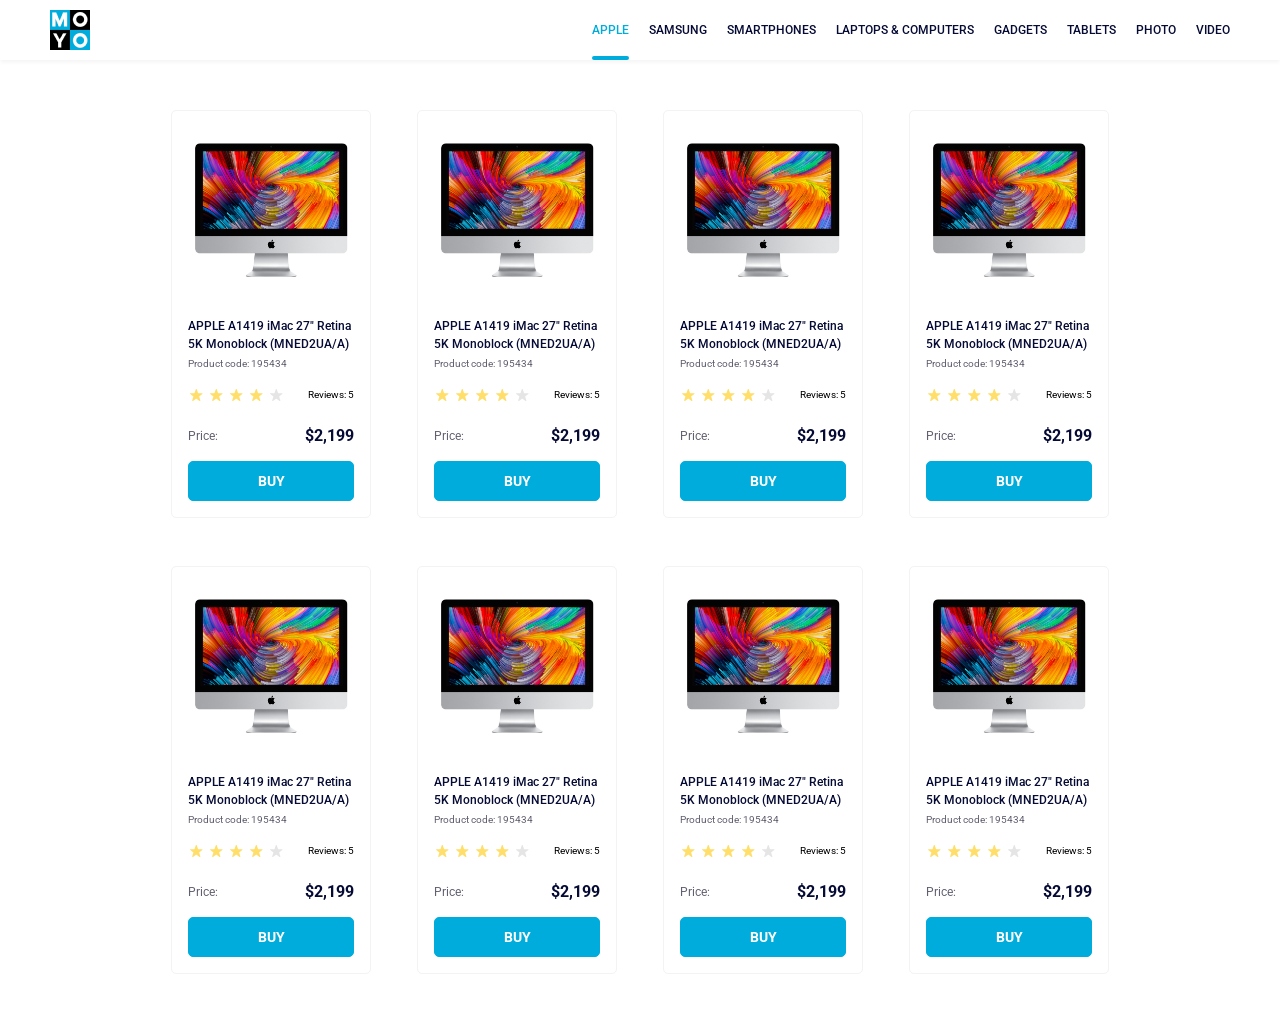
<file: index.html>
<!doctype html><html lang="en"><head><meta charset="utf-8"><meta name="viewport" content="width=device-width, initial-scale=1.0"><title>Catalog</title><link rel="preconnect" href="https://fonts.gstatic.com"><link href="https://fonts.googleapis.com/css2?family=Roboto:wght@400;500;700&display=swap" rel="stylesheet"><link rel="stylesheet" href="index.2451dd78.css"></head><body>  <header class="moyoHeader"> <a href="index.html" class="moyoHeader__logo"> <img class="moyoHeader__img" src="logo.eddae0ff.png" alt="logo Moyo"> </a> <nav class="moyoHeader__nav"> <ul class="moyoHeader__list"> <li class="moyoHeader__item"> <a href="./" class="is-active moyoHeader__link"> Apple </a> </li> <li class="moyoHeader__item"> <a href="./" class="moyoHeader__link"> Samsung </a> </li> <li class="moyoHeader__item"> <a href="./" class="moyoHeader__link"> Smartphones </a> </li> <li class="moyoHeader__item"> <a href="./" class="moyoHeader__link" data-qa="nav-hover"> Laptops & Computers </a> </li> <li class="moyoHeader__item"> <a href="./" class="moyoHeader__link"> Gadgets </a> </li> <li class="moyoHeader__item"> <a href="./" class="moyoHeader__link"> Tablets </a> </li> <li class="moyoHeader__item"> <a href="./" class="moyoHeader__link"> Photo </a> </li> <li class="moyoHeader__item"> <a href="./" class="moyoHeader__link"> Video </a> </li> </ul> </nav> </header>  <main> <div class="catalog"> <div class="card catalog__card" data-qa="card"> <img src="imac.202c52ff.jpeg" alt="apple monitor" class="card__img"> <div class="card__thumb"> <h1 class="card__title"> APPLE A1419 iMac 27" Retina 5K Monoblock (MNED2UA/A) </h1> <p class="card__text">Product code: 195434</p> <div class="card__rating rating"> <div class="stars stars--4"> <div class="stars__star"></div> <div class="stars__star"></div> <div class="stars__star"></div> <div class="stars__star"></div> <div class="stars__star"></div> </div> <p class="rating__text">Reviews: 5</p> </div> <p class="card__price price"> <span class="price__text">Price:</span> <span class="price__cost">$2,199</span> </p> <a href="./" class="card__button" data-qa="card-hover"> Buy </a> </div> </div> <div class="card catalog__card"> <img src="imac.202c52ff.jpeg" alt="apple monitor" class="card__img"> <div class="card__thumb"> <h1 class="card__title"> APPLE A1419 iMac 27" Retina 5K Monoblock (MNED2UA/A) </h1> <p class="card__text">Product code: 195434</p> <div class="card__rating rating"> <div class="stars stars--4"> <div class="stars__star"></div> <div class="stars__star"></div> <div class="stars__star"></div> <div class="stars__star"></div> <div class="stars__star"></div> </div> <p class="rating__text">Reviews: 5</p> </div> <p class="card__price price"> <span class="price__text">Price:</span> <span class="price__cost">$2,199</span> </p> <a href="./" class="card__button"> Buy </a> </div> </div> <div class="card"> <img src="imac.202c52ff.jpeg" alt="apple monitor" class="card__img"> <div class="card__thumb"> <h1 class="card__title"> APPLE A1419 iMac 27" Retina 5K Monoblock (MNED2UA/A) </h1> <p class="card__text">Product code: 195434</p> <div class="card__rating rating"> <div class="stars stars--4"> <div class="stars__star"></div> <div class="stars__star"></div> <div class="stars__star"></div> <div class="stars__star"></div> <div class="stars__star"></div> </div> <p class="rating__text">Reviews: 5</p> </div> <p class="card__price price"> <span class="price__text">Price:</span> <span class="price__cost">$2,199</span> </p> <a href="./" class="card__button"> Buy </a> </div> </div> <div class="card"> <img src="imac.202c52ff.jpeg" alt="apple monitor" class="card__img"> <div class="card__thumb"> <h1 class="card__title"> APPLE A1419 iMac 27" Retina 5K Monoblock (MNED2UA/A) </h1> <p class="card__text">Product code: 195434</p> <div class="card__rating rating"> <div class="stars stars--4"> <div class="stars__star"></div> <div class="stars__star"></div> <div class="stars__star"></div> <div class="stars__star"></div> <div class="stars__star"></div> </div> <p class="rating__text">Reviews: 5</p> </div> <p class="card__price price"> <span class="price__text">Price:</span> <span class="price__cost">$2,199</span> </p> <a href="./" class="card__button"> Buy </a> </div> </div> <div class="card"> <img src="imac.202c52ff.jpeg" alt="apple monitor" class="card__img"> <div class="card__thumb"> <h1 class="card__title"> APPLE A1419 iMac 27" Retina 5K Monoblock (MNED2UA/A) </h1> <p class="card__text">Product code: 195434</p> <div class="card__rating rating"> <div class="stars stars--4"> <div class="stars__star"></div> <div class="stars__star"></div> <div class="stars__star"></div> <div class="stars__star"></div> <div class="stars__star"></div> </div> <p class="rating__text">Reviews: 5</p> </div> <p class="card__price price"> <span class="price__text">Price:</span> <span class="price__cost">$2,199</span> </p> <a href="./" class="card__button"> Buy </a> </div> </div> <div class="card"> <img src="imac.202c52ff.jpeg" alt="apple monitor" class="card__img"> <div class="card__thumb"> <h1 class="card__title"> APPLE A1419 iMac 27" Retina 5K Monoblock (MNED2UA/A) </h1> <p class="card__text">Product code: 195434</p> <div class="card__rating rating"> <div class="stars stars--4"> <div class="stars__star"></div> <div class="stars__star"></div> <div class="stars__star"></div> <div class="stars__star"></div> <div class="stars__star"></div> </div> <p class="rating__text">Reviews: 5</p> </div> <p class="card__price price"> <span class="price__text">Price:</span> <span class="price__cost">$2,199</span> </p> <a href="./" class="card__button"> Buy </a> </div> </div> <div class="card"> <img src="imac.202c52ff.jpeg" alt="apple monitor" class="card__img"> <div class="card__thumb"> <h1 class="card__title"> APPLE A1419 iMac 27" Retina 5K Monoblock (MNED2UA/A) </h1> <p class="card__text">Product code: 195434</p> <div class="card__rating rating"> <div class="stars stars--4"> <div class="stars__star"></div> <div class="stars__star"></div> <div class="stars__star"></div> <div class="stars__star"></div> <div class="stars__star"></div> </div> <p class="rating__text">Reviews: 5</p> </div> <p class="card__price price"> <span class="price__text">Price:</span> <span class="price__cost">$2,199</span> </p> <a href="./" class="card__button"> Buy </a> </div> </div> <div class="card"> <img src="imac.202c52ff.jpeg" alt="apple monitor" class="card__img"> <div class="card__thumb"> <h1 class="card__title"> APPLE A1419 iMac 27" Retina 5K Monoblock (MNED2UA/A) </h1> <p class="card__text">Product code: 195434</p> <div class="card__rating rating"> <div class="stars stars--4"> <div class="stars__star"></div> <div class="stars__star"></div> <div class="stars__star"></div> <div class="stars__star"></div> <div class="stars__star"></div> </div> <p class="rating__text">Reviews: 5</p> </div> <p class="card__price price"> <span class="price__text">Price:</span> <span class="price__cost">$2,199</span> </p> <a href="./" class="card__button"> Buy </a> </div> </div> </div> </main> </body></html>
</file>
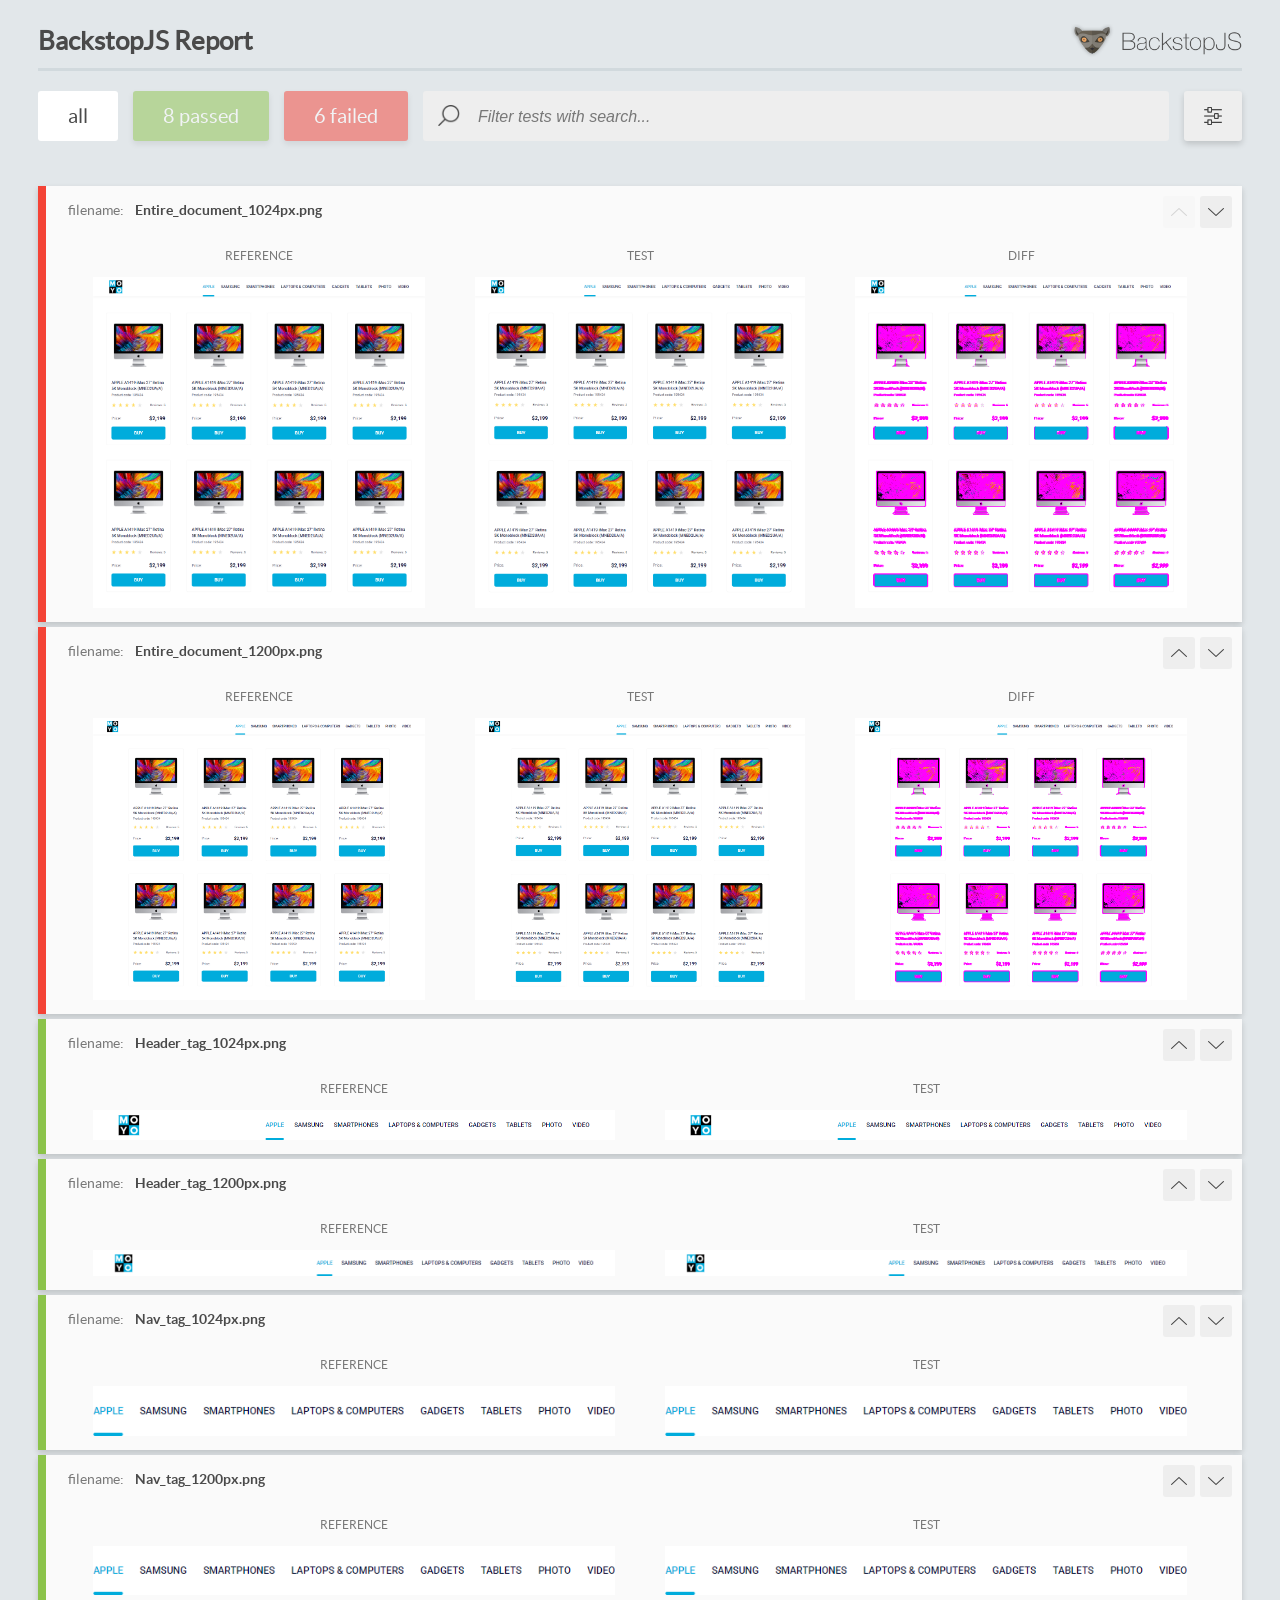
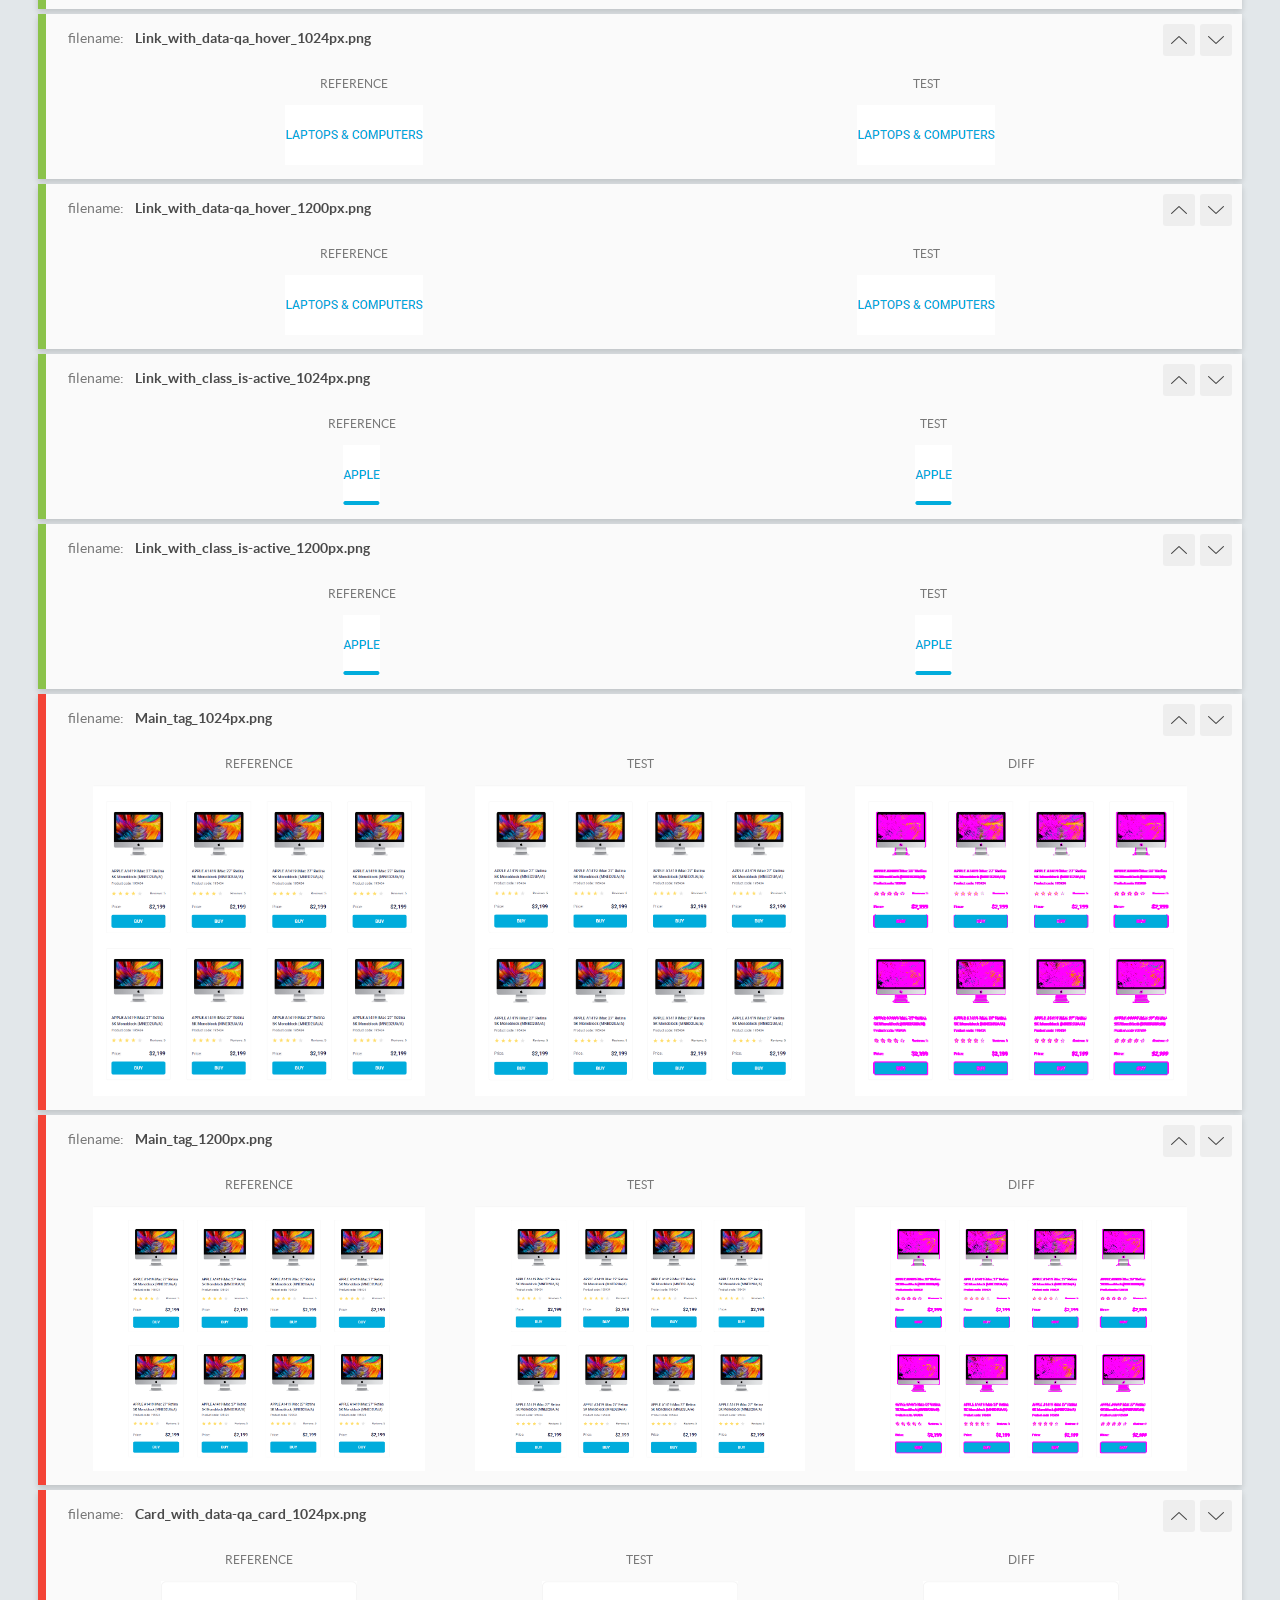
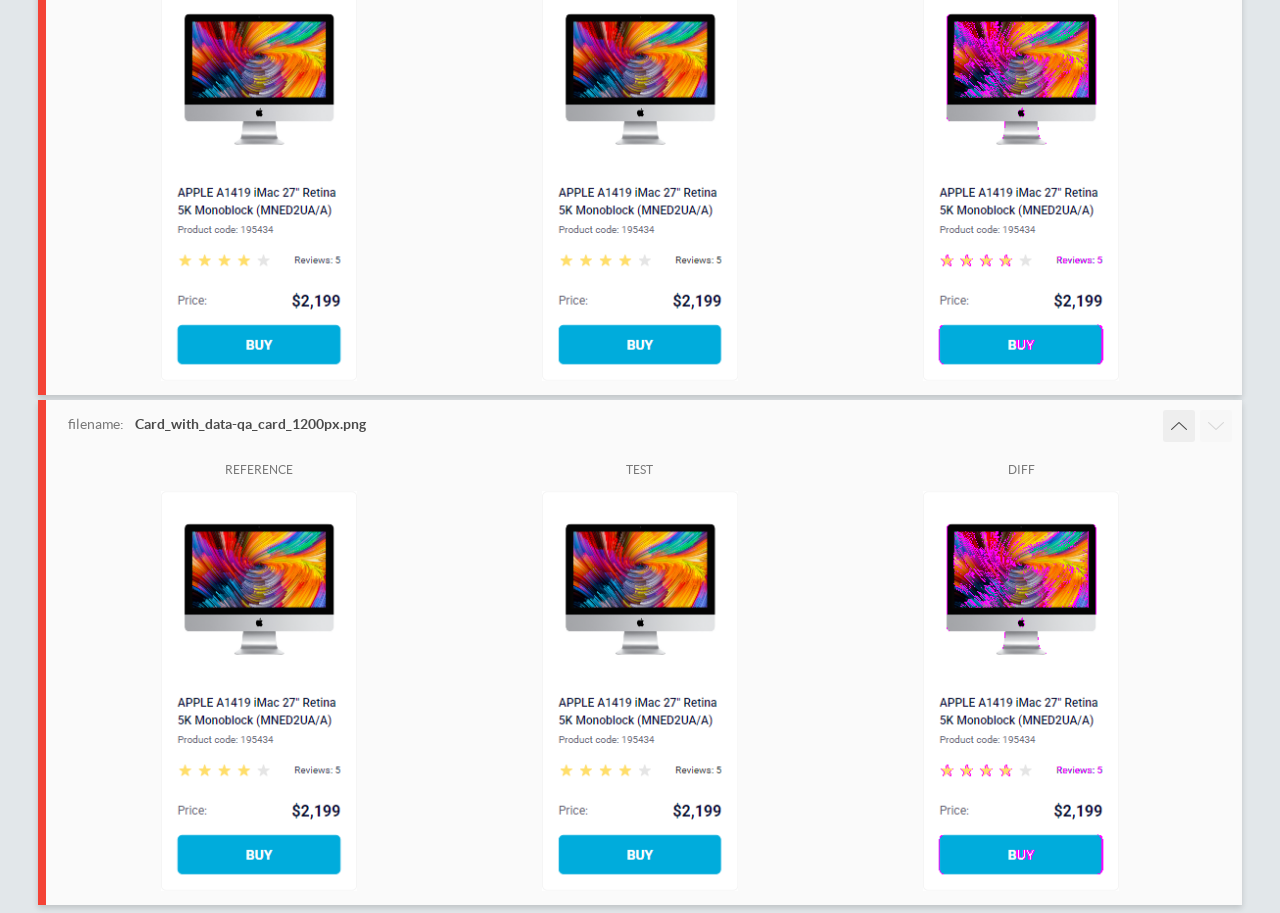
<file: report/html_report/index.html>
<!DOCTYPE html>
<html>
  <head>
    <meta charset="utf-8">
    <!-- Disable Cache -->
    <meta http-equiv="Cache-Control" content="no-cache, no-store, must-revalidate">
    <meta http-equiv="Pragma" content="no-cache">
    <meta http-equiv="Expires" content="0">

    <title>BackstopJS Report</title>

    <style>
      @font-face {
          font-family: 'latoregular';
          src: url('./assets/fonts/lato-regular-webfont.woff2') format('woff2'),
              url('./assets/fonts/lato-regular-webfont.woff') format('woff');
          font-weight: 400;
          font-style: normal;
      }
      @font-face {
          font-family: 'latobold';
          src: url('./assets/fonts/lato-bold-webfont.woff2') format('woff2'),
              url('./assets/fonts/lato-bold-webfont.woff') format('woff');
          font-weight: 700;
          font-style: normal;
      }

      .ReactModal__Body--open {
          overflow: hidden;
      }
      .ReactModal__Body--open .header {
        display: none;
      }

    </style>
  </head>
  <body style="background-color: #E2E7EA">
    <div id="root">

    </div>
    <script>
      function report (report) { // eslint-disable-line no-unused-vars
        window.tests = report;
      }
    </script>
    <script src="config.js"></script>
    <script src="index_bundle.js"></script>
  </body>
</html>
</file>
<file: index.2451dd78.css>
body{box-sizing:border-box;margin:0;font-family:Roboto,sans-serif}h1,p{margin:0;padding:0}a{text-decoration:none}.moyoHeader{background-color:#fff;justify-content:space-between;align-items:center;padding:0 50px;display:flex;box-shadow:0 2px 4px #0000000d}.moyoHeader__logo{margin:0;padding:10px 0}.moyoHeader__img{display:block}.moyoHeader__nav{margin:0;padding:0}.moyoHeader__list{justify-content:space-between;margin:0;padding:0;list-style:none;display:flex}.moyoHeader__item{position:relative}.moyoHeader__item:not(:first-child){margin-left:20px}.moyoHeader__link{text-align:center;color:#060b35;text-transform:uppercase;height:60px;font-size:12px;font-weight:500;line-height:60px;text-decoration:none;transition:color .3s;display:block;position:relative}.moyoHeader__link:hover,.moyoHeader__link:focus,.is-active{color:#00acdc}.is-active:after{content:"";background-color:#00acdc;border-radius:8px;width:100%;height:4px;position:absolute;bottom:0;left:0}.catalog{justify-content:center;align-items:center;gap:48px 46px;padding:50px 40px;display:grid}@media (width>=488px){.catalog{grid-template-columns:repeat(2,200px);justify-content:center}}@media (width>=768px){.catalog{grid-template-columns:repeat(3,200px);justify-content:center}}@media (width>=1024px){.catalog{grid-template-columns:repeat(4,200px);justify-content:center}}.card{box-sizing:border-box;background-color:#fff;border:1px solid #f3f3f3;border-radius:5px;width:200px;margin:0 auto;padding-top:32px;padding-bottom:16px;transition:transform .3s}.card__img{width:160px;height:134px;margin:0 19px;display:block}.card__thumb{margin-top:40px;margin-left:16px;margin-right:16px}.card__title{color:#060b35;letter-spacing:0%;font-size:12px;font-weight:500;line-height:18px;transition:color .3s}.card__text{color:#616070;letter-spacing:0%;margin-top:4px;font-size:10px;font-weight:400;line-height:14px}.card__price{justify-content:space-between;align-items:center;margin-top:24px;display:flex}.card:hover,.card:focus{transform:scale(1.2)}.card:hover .card__title,.card:focus .card__title{color:#34568b}.card__button{box-sizing:border-box;color:#fff;letter-spacing:0%;text-align:center;text-transform:uppercase;background-color:#00acdc;border:1px solid #00acdc;border-radius:5px;justify-content:center;align-items:center;width:166px;height:40px;margin-top:16px;font-size:14px;font-weight:700;line-height:16px;transition:background-color .3s,color .3s;display:inline-flex}.card__button:hover,.card__button:focus{color:#00acdc;background-color:#fff;border:1px solid #00acdc}.rating{justify-content:space-between;align-items:center;margin-top:16px;display:flex}.rating__text{letter-spacing:0%;font-size:10px;font-weight:400;line-height:16px}.price__text{color:#616070;letter-spacing:0%;font-size:12px;font-weight:400;line-height:18px}.price__cost{color:#060b35;letter-spacing:0%;text-align:right;font-size:16px;font-weight:700;line-height:18px}.stars{line-height:16px;display:inline-flex}.stars__star{background-image:url(star.822d561e.svg);background-position:50%;background-repeat:no-repeat;width:16px;height:16px}.stars__star:not(:last-child){margin-right:4px}.stars--1 .stars__star:first-child,.stars--2 .stars__star:nth-child(-n+2),.stars--3 .stars__star:nth-child(-n+3),.stars--4 .stars__star:nth-child(-n+4),.stars--5 .stars__star:nth-child(-n+5){background-image:url(star-active.edda4c43.svg)}
/*# sourceMappingURL=index.2451dd78.css.map */
</file>
